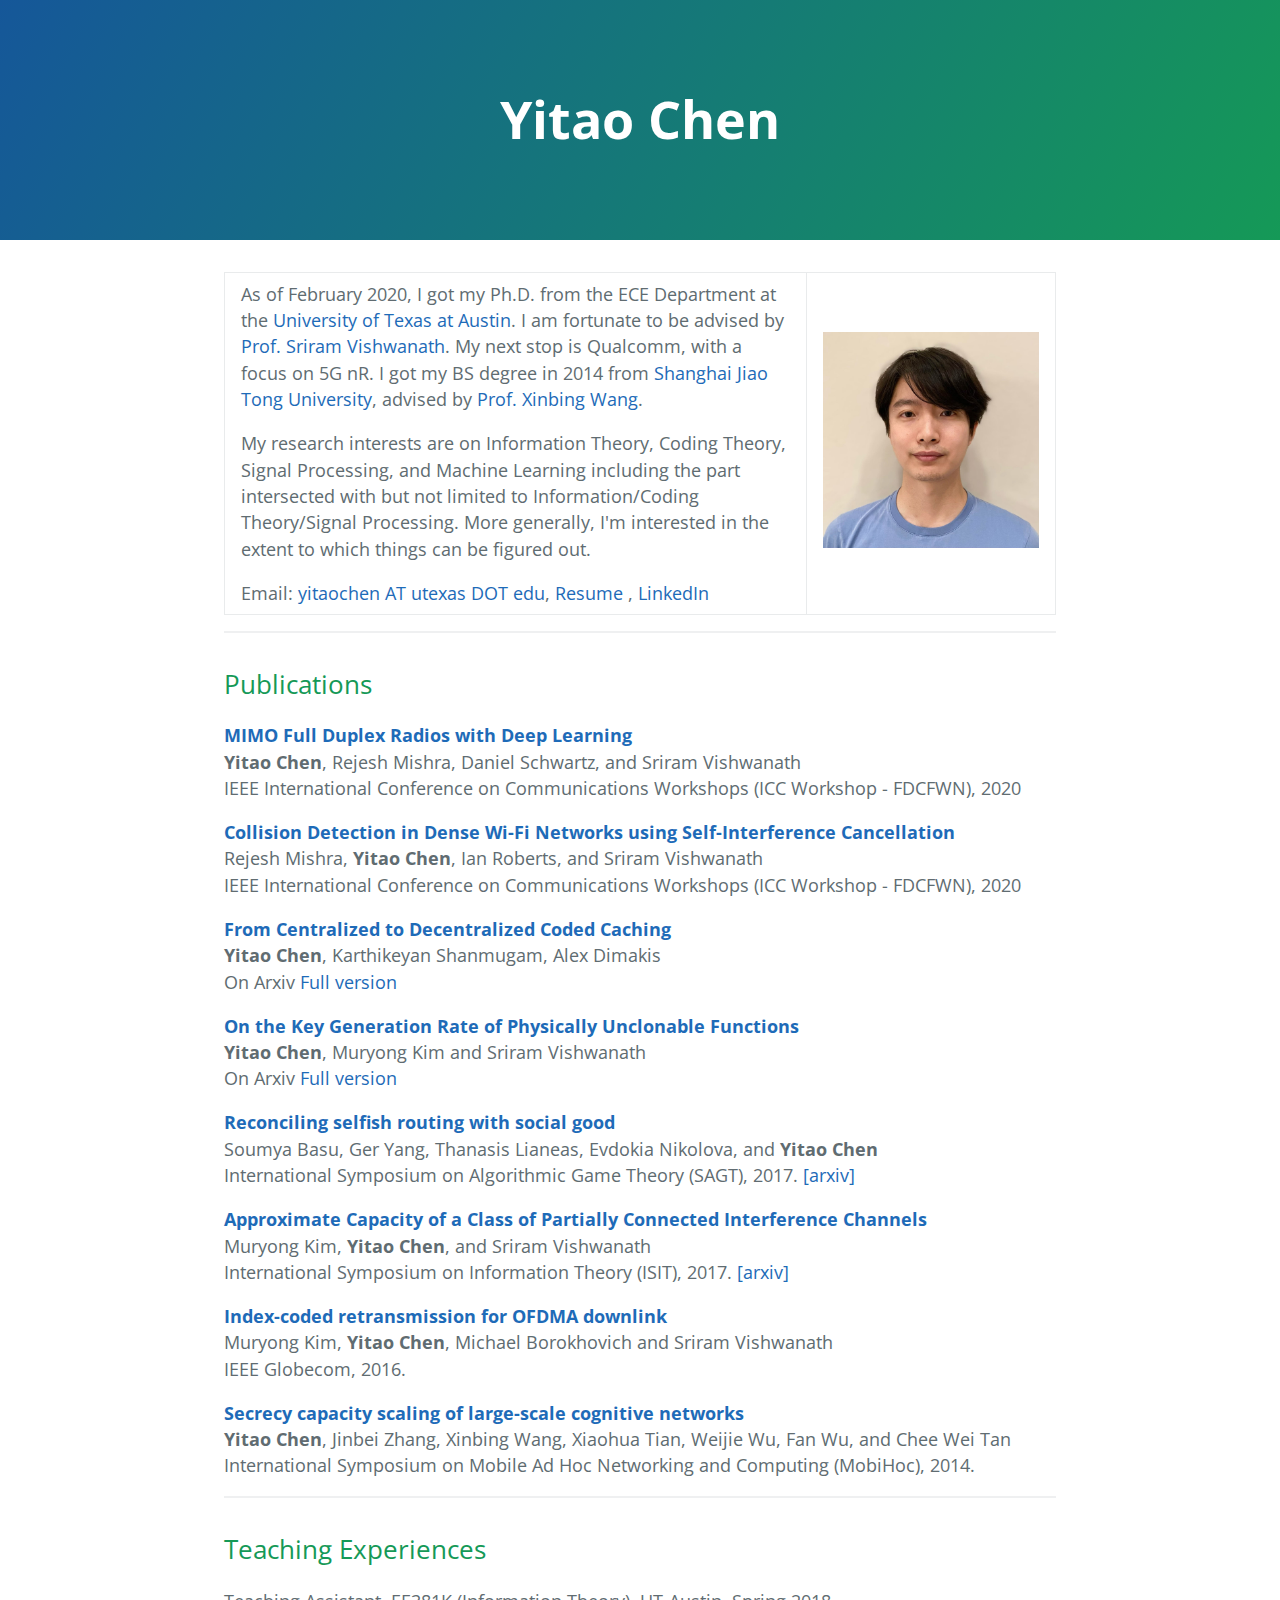
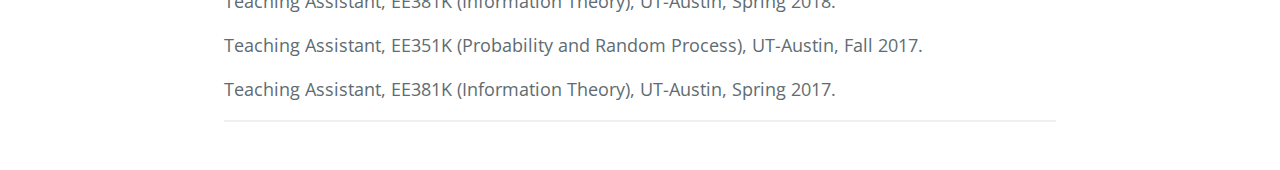
<file: index.html>
<!DOCTYPE html>
<html lang="en-US">
  <head>
    <meta charset="UTF-8">
    <!-- Begin Jekyll SEO tag v2.3.0 -->
    <title>Yitao Chen's Homepage</title>
    <meta property="og:title" content="Yitao Chen's Homepage" />
    <meta property="og:locale" content="en_US" />
    <meta name="description" content="It's Yitao Chen's Homepage." />
    <meta property="og:description" content="It's Yitao Chen's Homepage." />
    <link rel="canonical" href="https://yitaochen.github.io" />
    <meta property="og:url" content="https://yitaochen.github.io" />
    <meta property="og:site_name" content="Yitao Chen" />
    <!-- End Jekyll SEO tag -->
    <meta name="viewport" content="width=device-width, initial-scale=1">
    <meta name="theme-color" content="#157878">
    <link href='https://fonts.googleapis.com/css?family=Open+Sans:400,700' rel='stylesheet' type='text/css'>
    <link rel="stylesheet" href="/assets/css/style.css?v="> 
  </head>
  <body>
    <section class="page-header">
      <h1 class="project-name">Yitao Chen</h1>
    </section>

    <section class="main-content">
      <div class="row-fluid">
        <div class="span14">
          <table width="1000" border="0" align="center" cellspacing="0" cellpadding="0">
          <tr>
           <td width="70%" valign="middle">
              <p>
              As of February 2020, I got my Ph.D. from the ECE Department at the <a href="http://www.utexas.edu">University of Texas at Austin</a>. I am fortunate to be advised by <a href="http://sriram.utlinc.org/#/">Prof. Sriram Vishwanath</a>. My next stop is Qualcomm, with a focus on 5G nR. I got my BS degree in 2014 from <a href="http://en.sjtu.edu.cn">Shanghai Jiao Tong University</a>, advised by <a href="http://iwct.sjtu.edu.cn/Personal/xwang8/index.htm">Prof. Xinbing Wang</a>. 
             </p>
             <p>
             My research interests are on Information Theory, Coding Theory, Signal Processing, and Machine Learning including the part intersected with but not limited to Information/Coding Theory/Signal Processing. More generally, I'm interested in the extent to which things can be figured out.
              </p>
             Email: <a href="mailto:yitaochen@utexas.edu">yitaochen AT utexas DOT edu</a>, <a href="../files/YitaoChenResume.pdf">Resume </a>, <a href="https://www.linkedin.com/in/yitao-chen-aa543b75/"> LinkedIn</a> 
              </td>
              <td width="30%">
              <img src="../images/yitao-3.jpg" />
              </td>
            </tr>
            </table>
      <hr />


      <h2 id="publications">Publications</h2>

      <p>
      <b><a> MIMO Full Duplex Radios with Deep Learning</a></b> <br />  
      <b>Yitao Chen</b>, Rejesh Mishra, Daniel Schwartz, and Sriram Vishwanath<br />
         IEEE International Conference on Communications Workshops (ICC Workshop - FDCFWN), 2020
      </p>

      <p>
      <b><a> Collision Detection in Dense Wi-Fi Networks using Self-Interference Cancellation</a></b> <br />  
      Rejesh Mishra, <b>Yitao Chen</b>, Ian Roberts, and Sriram Vishwanath<br />
      IEEE International Conference on Communications Workshops (ICC Workshop - FDCFWN), 2020
      </p>

      <p>
      <b><a> From Centralized to Decentralized Coded Caching</a></b> <br />  
      <b>Yitao Chen</b>, Karthikeyan Shanmugam, Alex Dimakis<br />
      On Arxiv <a href="../files/codedcache_isit18.pdf"> Full version</a>
      </p>

      <p>
      <b><a> On the Key Generation Rate of Physically Unclonable Functions </a></b> <br />
      <b>Yitao Chen</b>, Muryong Kim and Sriram Vishwanath<br />
      On Arxiv <a href="../files/puf_isit18.pdf"> Full version</a>
      </p>

      <p>
      <b><a href="https://arxiv.org/abs/1707.00208">Reconciling selfish routing with social good</a></b> <br />
      Soumya Basu, Ger Yang, Thanasis Lianeas, Evdokia Nikolova, and <b>Yitao Chen</b><br />
      International Symposium on Algorithmic Game Theory (SAGT), 2017. <a href="https://arxiv.org/abs/1707.00208">[arxiv]</a>
      </p>

      <p>
      <b><a href="http://ieeexplore.ieee.org/document/8006609/">Approximate Capacity of a Class of Partially Connected Interference Channels </a></b> <br />
      Muryong Kim, <b>Yitao Chen</b>, and Sriram Vishwanath<br />
      International Symposium on Information Theory (ISIT), 2017. <a href="https://arxiv.org/abs/1701.07576">[arxiv]</a>
      </p>

      <p>
      <b><a href="http://ieeexplore.ieee.org/document/7841897/"> Index-coded retransmission for OFDMA downlink </a></b> <br />
      Muryong Kim, <b>Yitao Chen</b>, Michael Borokhovich and Sriram Vishwanath <br />
      IEEE Globecom, 2016.
      </p>

      <p>
      <b><a href="http://dl.acm.org/citation.cfm?id=2632961"> Secrecy capacity scaling of large-scale cognitive networks </a></b> <br />
      <b>Yitao Chen</b>, Jinbei Zhang, Xinbing Wang, Xiaohua Tian, Weijie Wu, Fan Wu, and Chee Wei Tan <br />
      International Symposium on Mobile Ad Hoc Networking and Computing (MobiHoc), 2014.
      </p>
      <hr />



      <h2 id="teaching-experiences">Teaching Experiences</h2>
      <p>
      Teaching Assistant, EE381K (Information Theory), UT-Austin, Spring 2018.  
      </p>
      <p>
      Teaching Assistant, EE351K (Probability and Random Process), UT-Austin, Fall 2017.  
      </p>
      <p>
      Teaching Assistant, EE381K (Information Theory), UT-Austin, Spring 2017. 
      </p>
      <hr />

    
  </body>
</html>
</file>
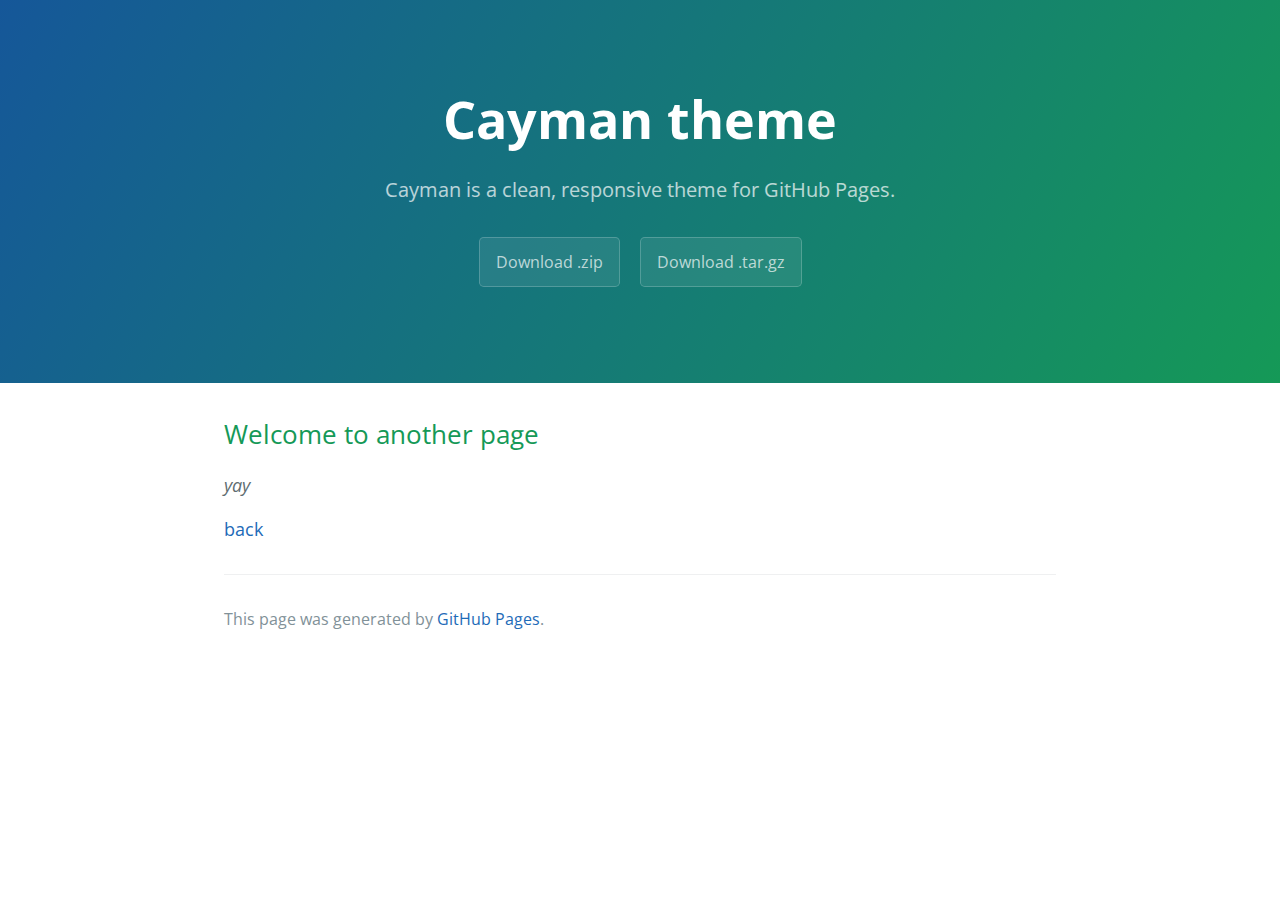
<file: another-page.html>
<!DOCTYPE html>
<html lang="en-US">
  <head>
    <meta charset="UTF-8">

<!-- Begin Jekyll SEO tag v2.3.0 -->
<title>Cayman theme | Cayman is a clean, responsive theme for GitHub Pages.</title>
<meta property="og:title" content="Cayman theme" />
<meta property="og:locale" content="en_US" />
<meta name="description" content="Cayman is a clean, responsive theme for GitHub Pages." />
<meta property="og:description" content="Cayman is a clean, responsive theme for GitHub Pages." />
<link rel="canonical" href="http://localhost:4000/another-page.html" />
<meta property="og:url" content="http://localhost:4000/another-page.html" />
<meta property="og:site_name" content="Cayman theme" />
<script type="application/ld+json">
{"name":null,"description":"Cayman is a clean, responsive theme for GitHub Pages.","author":null,"@type":"WebPage","url":"http://localhost:4000/another-page.html","publisher":null,"image":null,"headline":"Cayman theme","dateModified":null,"datePublished":null,"sameAs":null,"mainEntityOfPage":null,"@context":"http://schema.org"}</script>
<!-- End Jekyll SEO tag -->

    <meta name="description" content="Cayman is a clean, responsive theme for GitHub Pages."/>
    <meta name="viewport" content="width=device-width, initial-scale=1">
    <meta name="theme-color" content="#157878">
    <link href='https://fonts.googleapis.com/css?family=Open+Sans:400,700' rel='stylesheet' type='text/css'>
    <link rel="stylesheet" href="/assets/css/style.css?v=">
  </head>
  <body>
    <section class="page-header">
      <h1 class="project-name">Cayman theme</h1>
      <h2 class="project-tagline">Cayman is a clean, responsive theme for GitHub Pages.</h2>
      
      
        <a href="" class="btn">Download .zip</a>
        <a href="" class="btn">Download .tar.gz</a>
      
    </section>

    <section class="main-content">
      <h2 id="welcome-to-another-page">Welcome to another page</h2>

<p><em>yay</em></p>

<p><a href="./">back</a></p>


      <footer class="site-footer">
        
        <span class="site-footer-credits">This page was generated by <a href="https://pages.github.com">GitHub Pages</a>.</span>
      </footer>
    </section>

    
  </body>
</html>
</file>
<file: assets/css/style.css>
/*! normalize.css v3.0.2 | MIT License | git.io/normalize */
/**
 * 1. Set default font family to sans-serif.
 * 2. Prevent iOS text size adjust after orientation change, without disabling
 *    user zoom.
 */
html {
  font-family: sans-serif;
  /* 1 */
  -ms-text-size-adjust: 100%;
  /* 2 */
  -webkit-text-size-adjust: 100%;
  /* 2 */ }

/**
 * Remove default margin.
 */
body {
  margin: 0; }

/* HTML5 display definitions
   ========================================================================== */
/**
 * Correct `block` display not defined for any HTML5 element in IE 8/9.
 * Correct `block` display not defined for `details` or `summary` in IE 10/11
 * and Firefox.
 * Correct `block` display not defined for `main` in IE 11.
 */
article,
aside,
details,
figcaption,
figure,
footer,
header,
hgroup,
main,
menu,
nav,
section,
summary {
  display: block; }

/**
 * 1. Correct `inline-block` display not defined in IE 8/9.
 * 2. Normalize vertical alignment of `progress` in Chrome, Firefox, and Opera.
 */
audio,
canvas,
progress,
video {
  display: inline-block;
  /* 1 */
  vertical-align: baseline;
  /* 2 */ }

/**
 * Prevent modern browsers from displaying `audio` without controls.
 * Remove excess height in iOS 5 devices.
 */
audio:not([controls]) {
  display: none;
  height: 0; }

/**
 * Address `[hidden]` styling not present in IE 8/9/10.
 * Hide the `template` element in IE 8/9/11, Safari, and Firefox < 22.
 */
[hidden],
template {
  display: none; }

/* Links
   ========================================================================== */
/**
 * Remove the gray background color from active links in IE 10.
 */
a {
  background-color: transparent; }

/**
 * Improve readability when focused and also mouse hovered in all browsers.
 */
a:active,
a:hover {
  outline: 0; }

/* Text-level semantics
   ========================================================================== */
/**
 * Address styling not present in IE 8/9/10/11, Safari, and Chrome.
 */
abbr[title] {
  border-bottom: 1px dotted; }

/**
 * Address style set to `bolder` in Firefox 4+, Safari, and Chrome.
 */
b,
strong {
  font-weight: bold; }

/**
 * Address styling not present in Safari and Chrome.
 */
dfn {
  font-style: italic; }

/**
 * Address variable `h1` font-size and margin within `section` and `article`
 * contexts in Firefox 4+, Safari, and Chrome.
 */
h1 {
  font-size: 2em;
  margin: 0.67em 0; }

/**
 * Address styling not present in IE 8/9.
 */
mark {
  background: #ff0;
  color: #000; }

/**
 * Address inconsistent and variable font size in all browsers.
 */
small {
  font-size: 80%; }

/**
 * Prevent `sub` and `sup` affecting `line-height` in all browsers.
 */
sub,
sup {
  font-size: 75%;
  line-height: 0;
  position: relative;
  vertical-align: baseline; }

sup {
  top: -0.5em; }

sub {
  bottom: -0.25em; }

/* Embedded content
   ========================================================================== */
/**
 * Remove border when inside `a` element in IE 8/9/10.
 */
img {
  border: 0; }

/**
 * Correct overflow not hidden in IE 9/10/11.
 */
svg:not(:root) {
  overflow: hidden; }

/* Grouping content
   ========================================================================== */
/**
 * Address margin not present in IE 8/9 and Safari.
 */
figure {
  margin: 1em 40px; }

/**
 * Address differences between Firefox and other browsers.
 */
hr {
  box-sizing: content-box;
  height: 0; }

/**
 * Contain overflow in all browsers.
 */
pre {
  overflow: auto; }

/**
 * Address odd `em`-unit font size rendering in all browsers.
 */
code,
kbd,
pre,
samp {
  font-family: monospace, monospace;
  font-size: 1em; }

/* Forms
   ========================================================================== */
/**
 * Known limitation: by default, Chrome and Safari on OS X allow very limited
 * styling of `select`, unless a `border` property is set.
 */
/**
 * 1. Correct color not being inherited.
 *    Known issue: affects color of disabled elements.
 * 2. Correct font properties not being inherited.
 * 3. Address margins set differently in Firefox 4+, Safari, and Chrome.
 */
button,
input,
optgroup,
select,
textarea {
  color: inherit;
  /* 1 */
  font: inherit;
  /* 2 */
  margin: 0;
  /* 3 */ }

/**
 * Address `overflow` set to `hidden` in IE 8/9/10/11.
 */
button {
  overflow: visible; }

/**
 * Address inconsistent `text-transform` inheritance for `button` and `select`.
 * All other form control elements do not inherit `text-transform` values.
 * Correct `button` style inheritance in Firefox, IE 8/9/10/11, and Opera.
 * Correct `select` style inheritance in Firefox.
 */
button,
select {
  text-transform: none; }

/**
 * 1. Avoid the WebKit bug in Android 4.0.* where (2) destroys native `audio`
 *    and `video` controls.
 * 2. Correct inability to style clickable `input` types in iOS.
 * 3. Improve usability and consistency of cursor style between image-type
 *    `input` and others.
 */
button,
html input[type="button"],
input[type="reset"],
input[type="submit"] {
  -webkit-appearance: button;
  /* 2 */
  cursor: pointer;
  /* 3 */ }

/**
 * Re-set default cursor for disabled elements.
 */
button[disabled],
html input[disabled] {
  cursor: default; }

/**
 * Remove inner padding and border in Firefox 4+.
 */
button::-moz-focus-inner,
input::-moz-focus-inner {
  border: 0;
  padding: 0; }

/**
 * Address Firefox 4+ setting `line-height` on `input` using `!important` in
 * the UA stylesheet.
 */
input {
  line-height: normal; }

/**
 * It's recommended that you don't attempt to style these elements.
 * Firefox's implementation doesn't respect box-sizing, padding, or width.
 *
 * 1. Address box sizing set to `content-box` in IE 8/9/10.
 * 2. Remove excess padding in IE 8/9/10.
 */
input[type="checkbox"],
input[type="radio"] {
  box-sizing: border-box;
  /* 1 */
  padding: 0;
  /* 2 */ }

/**
 * Fix the cursor style for Chrome's increment/decrement buttons. For certain
 * `font-size` values of the `input`, it causes the cursor style of the
 * decrement button to change from `default` to `text`.
 */
input[type="number"]::-webkit-inner-spin-button,
input[type="number"]::-webkit-outer-spin-button {
  height: auto; }

/**
 * 1. Address `appearance` set to `searchfield` in Safari and Chrome.
 * 2. Address `box-sizing` set to `border-box` in Safari and Chrome
 *    (include `-moz` to future-proof).
 */
input[type="search"] {
  -webkit-appearance: textfield;
  /* 1 */
  /* 2 */
  box-sizing: content-box; }

/**
 * Remove inner padding and search cancel button in Safari and Chrome on OS X.
 * Safari (but not Chrome) clips the cancel button when the search input has
 * padding (and `textfield` appearance).
 */
input[type="search"]::-webkit-search-cancel-button,
input[type="search"]::-webkit-search-decoration {
  -webkit-appearance: none; }

/**
 * Define consistent border, margin, and padding.
 */
fieldset {
  border: 1px solid #c0c0c0;
  margin: 0 2px;
  padding: 0.35em 0.625em 0.75em; }

/**
 * 1. Correct `color` not being inherited in IE 8/9/10/11.
 * 2. Remove padding so people aren't caught out if they zero out fieldsets.
 */
legend {
  border: 0;
  /* 1 */
  padding: 0;
  /* 2 */ }

/**
 * Remove default vertical scrollbar in IE 8/9/10/11.
 */
textarea {
  overflow: auto; }

/**
 * Don't inherit the `font-weight` (applied by a rule above).
 * NOTE: the default cannot safely be changed in Chrome and Safari on OS X.
 */
optgroup {
  font-weight: bold; }

/* Tables
   ========================================================================== */
/**
 * Remove most spacing between table cells.
 */
table {
  border-collapse: collapse;
  border-spacing: 0; }

td,
th {
  padding: 0; }

.highlight table td {
  padding: 5px; }

.highlight table pre {
  margin: 0; }

.highlight .cm {
  color: #999988;
  font-style: italic; }

.highlight .cp {
  color: #999999;
  font-weight: bold; }

.highlight .c1 {
  color: #999988;
  font-style: italic; }

.highlight .cs {
  color: #999999;
  font-weight: bold;
  font-style: italic; }

.highlight .c, .highlight .cd {
  color: #999988;
  font-style: italic; }

.highlight .err {
  color: #a61717;
  background-color: #e3d2d2; }

.highlight .gd {
  color: #000000;
  background-color: #ffdddd; }

.highlight .ge {
  color: #000000;
  font-style: italic; }

.highlight .gr {
  color: #aa0000; }

.highlight .gh {
  color: #999999; }

.highlight .gi {
  color: #000000;
  background-color: #ddffdd; }

.highlight .go {
  color: #888888; }

.highlight .gp {
  color: #555555; }

.highlight .gs {
  font-weight: bold; }

.highlight .gu {
  color: #aaaaaa; }

.highlight .gt {
  color: #aa0000; }

.highlight .kc {
  color: #000000;
  font-weight: bold; }

.highlight .kd {
  color: #000000;
  font-weight: bold; }

.highlight .kn {
  color: #000000;
  font-weight: bold; }

.highlight .kp {
  color: #000000;
  font-weight: bold; }

.highlight .kr {
  color: #000000;
  font-weight: bold; }

.highlight .kt {
  color: #445588;
  font-weight: bold; }

.highlight .k, .highlight .kv {
  color: #000000;
  font-weight: bold; }

.highlight .mf {
  color: #009999; }

.highlight .mh {
  color: #009999; }

.highlight .il {
  color: #009999; }

.highlight .mi {
  color: #009999; }

.highlight .mo {
  color: #009999; }

.highlight .m, .highlight .mb, .highlight .mx {
  color: #009999; }

.highlight .sb {
  color: #d14; }

.highlight .sc {
  color: #d14; }

.highlight .sd {
  color: #d14; }

.highlight .s2 {
  color: #d14; }

.highlight .se {
  color: #d14; }

.highlight .sh {
  color: #d14; }

.highlight .si {
  color: #d14; }

.highlight .sx {
  color: #d14; }

.highlight .sr {
  color: #009926; }

.highlight .s1 {
  color: #d14; }

.highlight .ss {
  color: #990073; }

.highlight .s {
  color: #d14; }

.highlight .na {
  color: #008080; }

.highlight .bp {
  color: #999999; }

.highlight .nb {
  color: #0086B3; }

.highlight .nc {
  color: #445588;
  font-weight: bold; }

.highlight .no {
  color: #008080; }

.highlight .nd {
  color: #3c5d5d;
  font-weight: bold; }

.highlight .ni {
  color: #800080; }

.highlight .ne {
  color: #990000;
  font-weight: bold; }

.highlight .nf {
  color: #990000;
  font-weight: bold; }

.highlight .nl {
  color: #990000;
  font-weight: bold; }

.highlight .nn {
  color: #555555; }

.highlight .nt {
  color: #000080; }

.highlight .vc {
  color: #008080; }

.highlight .vg {
  color: #008080; }

.highlight .vi {
  color: #008080; }

.highlight .nv {
  color: #008080; }

.highlight .ow {
  color: #000000;
  font-weight: bold; }

.highlight .o {
  color: #000000;
  font-weight: bold; }

.highlight .w {
  color: #bbbbbb; }

.highlight {
  background-color: #f8f8f8; }

* {
  box-sizing: border-box; }

body {
  padding: 0;
  margin: 0;
  font-family: "Open Sans", "Helvetica Neue", Helvetica, Arial, sans-serif;
  font-size: 16px;
  line-height: 1.5;
  color: #606c71; }

a {
  color: #1e6bb8;
  text-decoration: none; }
  a:hover {
    text-decoration: underline; }

.btn {
  display: inline-block;
  margin-bottom: 1rem;
  color: rgba(255, 255, 255, 0.7);
  background-color: rgba(255, 255, 255, 0.08);
  border-color: rgba(255, 255, 255, 0.2);
  border-style: solid;
  border-width: 1px;
  border-radius: 0.3rem;
  transition: color 0.2s, background-color 0.2s, border-color 0.2s; }
  .btn:hover {
    color: rgba(255, 255, 255, 0.8);
    text-decoration: none;
    background-color: rgba(255, 255, 255, 0.2);
    border-color: rgba(255, 255, 255, 0.3); }
  .btn + .btn {
    margin-left: 1rem; }
  @media screen and (min-width: 64em) {
    .btn {
      padding: 0.75rem 1rem; } }
  @media screen and (min-width: 42em) and (max-width: 64em) {
    .btn {
      padding: 0.6rem 0.9rem;
      font-size: 0.9rem; } }
  @media screen and (max-width: 42em) {
    .btn {
      display: block;
      width: 100%;
      padding: 0.75rem;
      font-size: 0.9rem; }
      .btn + .btn {
        margin-top: 1rem;
        margin-left: 0; } }

.page-header {
  color: #fff;
  text-align: center;
  background-color: #159957;
  background-image: linear-gradient(120deg, #155799, #159957); }
  @media screen and (min-width: 64em) {
    .page-header {
      padding: 5rem 6rem; } }
  @media screen and (min-width: 42em) and (max-width: 64em) {
    .page-header {
      padding: 3rem 4rem; } }
  @media screen and (max-width: 42em) {
    .page-header {
      padding: 2rem 1rem; } }

.project-name {
  margin-top: 0;
  margin-bottom: 0.1rem; }
  @media screen and (min-width: 64em) {
    .project-name {
      font-size: 3.25rem; } }
  @media screen and (min-width: 42em) and (max-width: 64em) {
    .project-name {
      font-size: 2.25rem; } }
  @media screen and (max-width: 42em) {
    .project-name {
      font-size: 1.75rem; } }

.project-tagline {
  margin-bottom: 2rem;
  font-weight: normal;
  opacity: 0.7; }
  @media screen and (min-width: 64em) {
    .project-tagline {
      font-size: 1.25rem; } }
  @media screen and (min-width: 42em) and (max-width: 64em) {
    .project-tagline {
      font-size: 1.15rem; } }
  @media screen and (max-width: 42em) {
    .project-tagline {
      font-size: 1rem; } }

.main-content {
  word-wrap: break-word; }
  .main-content :first-child {
    margin-top: 0; }
  @media screen and (min-width: 64em) {
    .main-content {
      max-width: 64rem;
      padding: 2rem 6rem;
      margin: 0 auto;
      font-size: 1.1rem; } }
  @media screen and (min-width: 42em) and (max-width: 64em) {
    .main-content {
      padding: 2rem 4rem;
      font-size: 1.1rem; } }
  @media screen and (max-width: 42em) {
    .main-content {
      padding: 2rem 1rem;
      font-size: 1rem; } }
  .main-content img {
    max-width: 100%; }
  .main-content h1,
  .main-content h2,
  .main-content h3,
  .main-content h4,
  .main-content h5,
  .main-content h6 {
    margin-top: 2rem;
    margin-bottom: 1rem;
    font-weight: normal;
    color: #159957; }
  .main-content p {
    margin-bottom: 1em; }
  .main-content code {
    padding: 2px 4px;
    font-family: Consolas, "Liberation Mono", Menlo, Courier, monospace;
    font-size: 0.9rem;
    color: #567482;
    background-color: #f3f6fa;
    border-radius: 0.3rem; }
  .main-content pre {
    padding: 0.8rem;
    margin-top: 0;
    margin-bottom: 1rem;
    font: 1rem Consolas, "Liberation Mono", Menlo, Courier, monospace;
    color: #567482;
    word-wrap: normal;
    background-color: #f3f6fa;
    border: solid 1px #dce6f0;
    border-radius: 0.3rem; }
    .main-content pre > code {
      padding: 0;
      margin: 0;
      font-size: 0.9rem;
      color: #567482;
      word-break: normal;
      white-space: pre;
      background: transparent;
      border: 0; }
  .main-content .highlight {
    margin-bottom: 1rem; }
    .main-content .highlight pre {
      margin-bottom: 0;
      word-break: normal; }
  .main-content .highlight pre,
  .main-content pre {
    padding: 0.8rem;
    overflow: auto;
    font-size: 0.9rem;
    line-height: 1.45;
    border-radius: 0.3rem;
    -webkit-overflow-scrolling: touch; }
  .main-content pre code,
  .main-content pre tt {
    display: inline;
    max-width: initial;
    padding: 0;
    margin: 0;
    overflow: initial;
    line-height: inherit;
    word-wrap: normal;
    background-color: transparent;
    border: 0; }
    .main-content pre code:before, .main-content pre code:after,
    .main-content pre tt:before,
    .main-content pre tt:after {
      content: normal; }
  .main-content ul,
  .main-content ol {
    margin-top: 0; }
  .main-content blockquote {
    padding: 0 1rem;
    margin-left: 0;
    color: #819198;
    border-left: 0.3rem solid #dce6f0; }
    .main-content blockquote > :first-child {
      margin-top: 0; }
    .main-content blockquote > :last-child {
      margin-bottom: 0; }
  .main-content table {
    display: block;
    width: 100%;
    overflow: auto;
    word-break: normal;
    word-break: keep-all;
    -webkit-overflow-scrolling: touch; }
    .main-content table th {
      font-weight: bold; }
    .main-content table th,
    .main-content table td {
      padding: 0.5rem 1rem;
      border: 1px solid #e9ebec; }
  .main-content dl {
    padding: 0; }
    .main-content dl dt {
      padding: 0;
      margin-top: 1rem;
      font-size: 1rem;
      font-weight: bold; }
    .main-content dl dd {
      padding: 0;
      margin-bottom: 1rem; }
  .main-content hr {
    height: 2px;
    padding: 0;
    margin: 1rem 0;
    background-color: #eff0f1;
    border: 0; }

.site-footer {
  padding-top: 2rem;
  margin-top: 2rem;
  border-top: solid 1px #eff0f1; }
  @media screen and (min-width: 64em) {
    .site-footer {
      font-size: 1rem; } }
  @media screen and (min-width: 42em) and (max-width: 64em) {
    .site-footer {
      font-size: 1rem; } }
  @media screen and (max-width: 42em) {
    .site-footer {
      font-size: 0.9rem; } }

.site-footer-owner {
  display: block;
  font-weight: bold; }

.site-footer-credits {
  color: #819198; }
</file>
